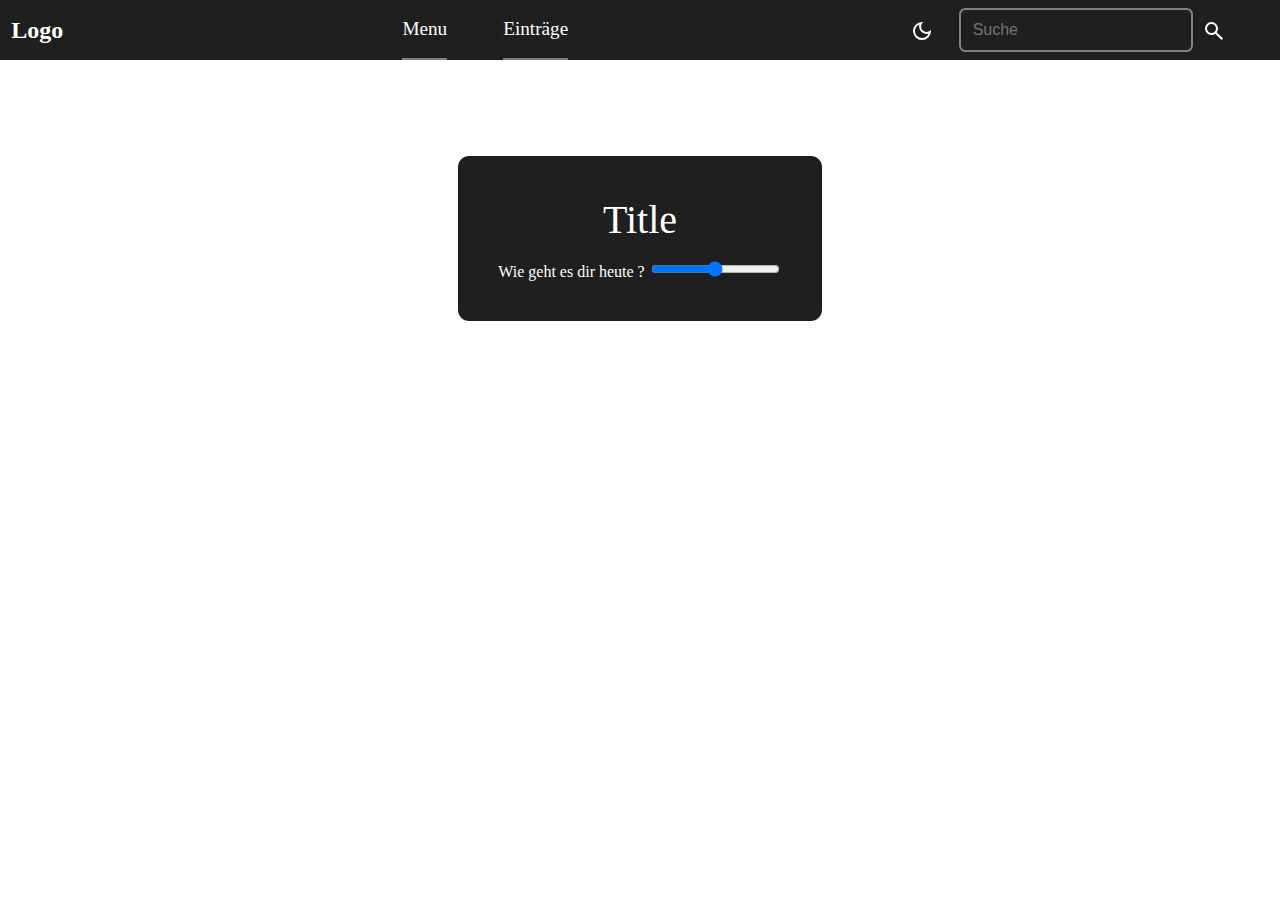
<file: frontend/index.html>
<!DOCTYPE html>
<html lang="en">
<head>
    <meta charset="UTF-8">
    <meta name="viewport" content="width=device-width, initial-scale=1.0">
    <link rel="stylesheet" href="index.css">
    <title>Projekt</title>
</head>
    
<body>
    <header class=" headerContainer">
        <a class="headerTitle">
           Logo
        </a>

        <nav class="headerNavLeftContainer">
            <a class="headerNavItem" href="">Menu</a>
            <a class="headerNavItem" href="">Einträge</a>
        </nav>

        <div class="headerNavRightContainer">
            <button class="headerButton" id="darkModeButton">
                <svg xmlns="http://www.w3.org/2000/svg" viewBox="0 -960 960 960" fill="#e8eaed"><path d="M480-120q-150 0-255-105T120-480q0-150 105-255t255-105q14 0 27.5 1t26.5 3q-41 29-65.5 75.5T444-660q0 90 63 153t153 63q55 0 101-24.5t75-65.5q2 13 3 26.5t1 27.5q0 150-105 255T480-120Zm0-80q88 0 158-48.5T740-375q-20 5-40 8t-40 3q-123 0-209.5-86.5T364-660q0-20 3-40t8-40q-78 32-126.5 102T200-480q0 116 82 198t198 82Zm-10-270Z"/></svg>
            </button>
            <input class="headerSearch" id="headerSearch" type="text" placeholder="Suche" autocomplete="off">
            <button class="headerButton" id="searchButton">
                <svg xmlns="http://www.w3.org/2000/svg" viewBox="0 -960 960 960" fill="#e8eaed"><path d="M784-120 532-372q-30 24-69 38t-83 14q-109 0-184.5-75.5T120-580q0-109 75.5-184.5T380-840q109 0 184.5 75.5T640-580q0 44-14 83t-38 69l252 252-56 56ZM380-400q75 0 127.5-52.5T560-580q0-75-52.5-127.5T380-760q-75 0-127.5 52.5T200-580q0 75 52.5 127.5T380-400Z"/></svg>
            </button>
        </div>
    </header>

    <div class="mainContainer" method="post">
        <div class="mainTitle">Title</div>
        <form class="mainContentContainer">
            <div class="feelingContainer">
                <span>Wie geht es dir heute ?</span>
                <input type="range" name="" id="" max="10">
            </div>
            
        </form>
    </div>

    <script src="index.js"></script>
</body>
</html>
</file>
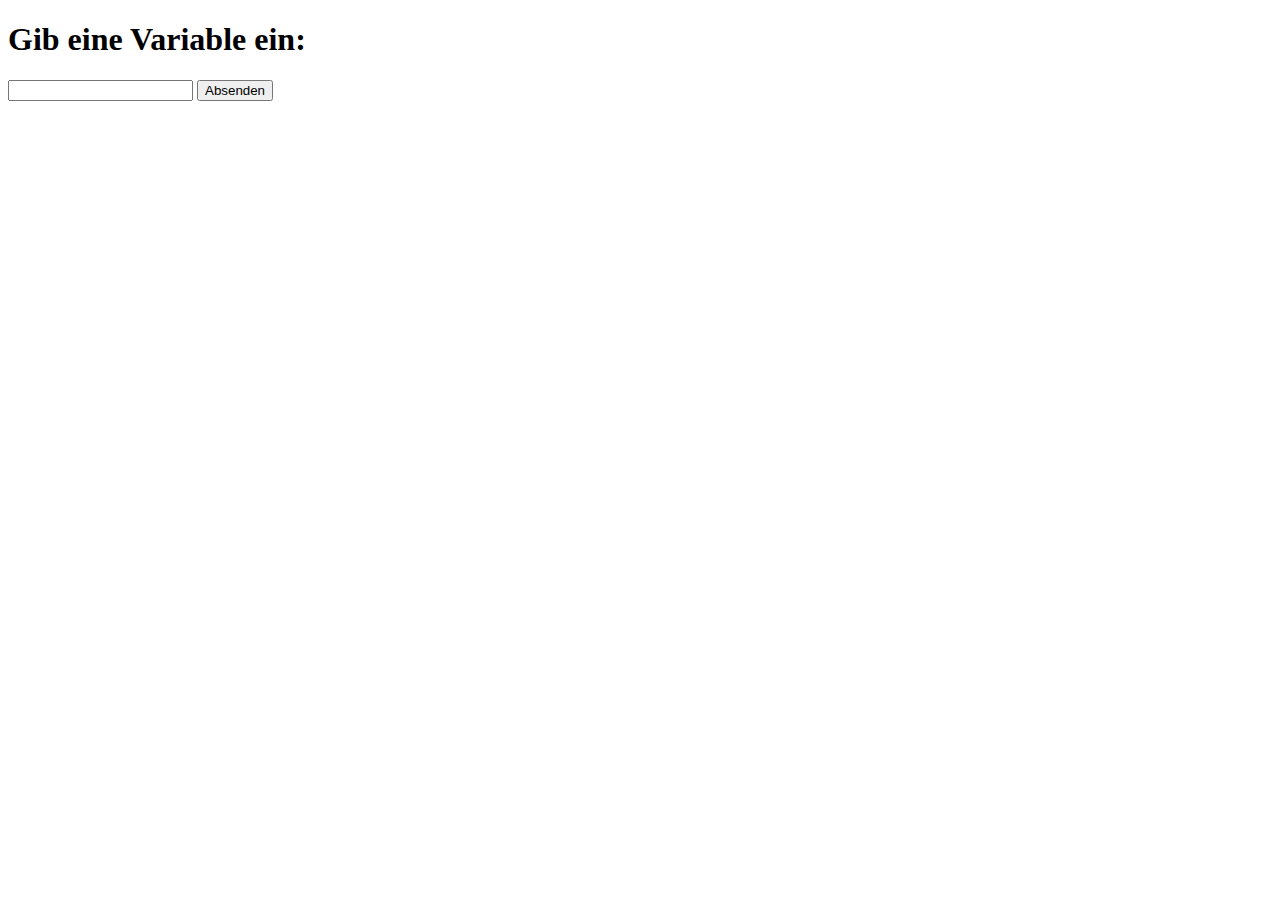
<file: backend/probe/templates/index.html>
<!DOCTYPE html>
<html lang="de">
<head>
    <meta charset="UTF-8">
    <meta name="viewport" content="width=device-width, initial-scale=1.0">
    <title>Flask Variable Senden</title>
</head>
<body>
    <h1>Gib eine Variable ein:</h1>
    <form action="/submit" method="post"></form>
        <input type="text" name="user_input" required>
        <button type="submit">Absenden</button>
    </form>
</body>
</html>
</file>
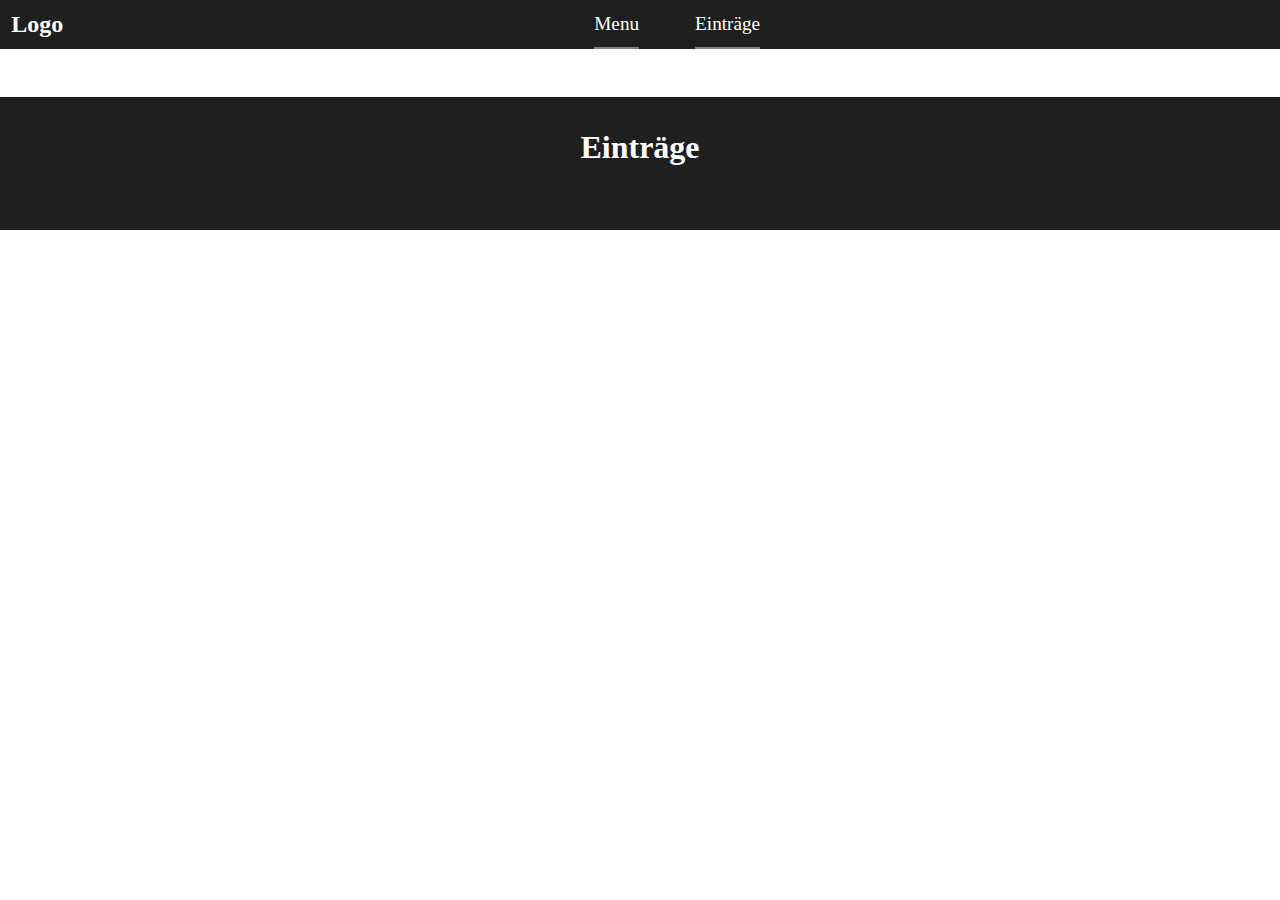
<file: backend/templates/eintraege.html>
<!DOCTYPE html>
<html lang="en">
<head>
    <meta charset="UTF-8">
    <meta name="viewport" content="width=device-width, initial-scale=1.0">
    <title>Einträge</title>
    <link rel="stylesheet" href="../static/style.css">
</head>
<body>
    <header class=" headerContainer">
        <a class="headerTitle">
           Logo
        </a>

        <nav class="headerNavLeftContainer">
            <a class="headerNavItem" href="/">Menu</a>
            <a class="headerNavItem" href="/eintraege">Einträge</a>
        </nav>
    </header>

    <div class="anzeigeContainer" id="anzeigeContainer">
        <div class="anzeigeTitle">Einträge</div>
        <div class="anzeigeContent" id="anzeigeContent">

        </div>
    </div>
    
    <script src="../static/eintraege.js"></script>
</body>
</html>
</file>
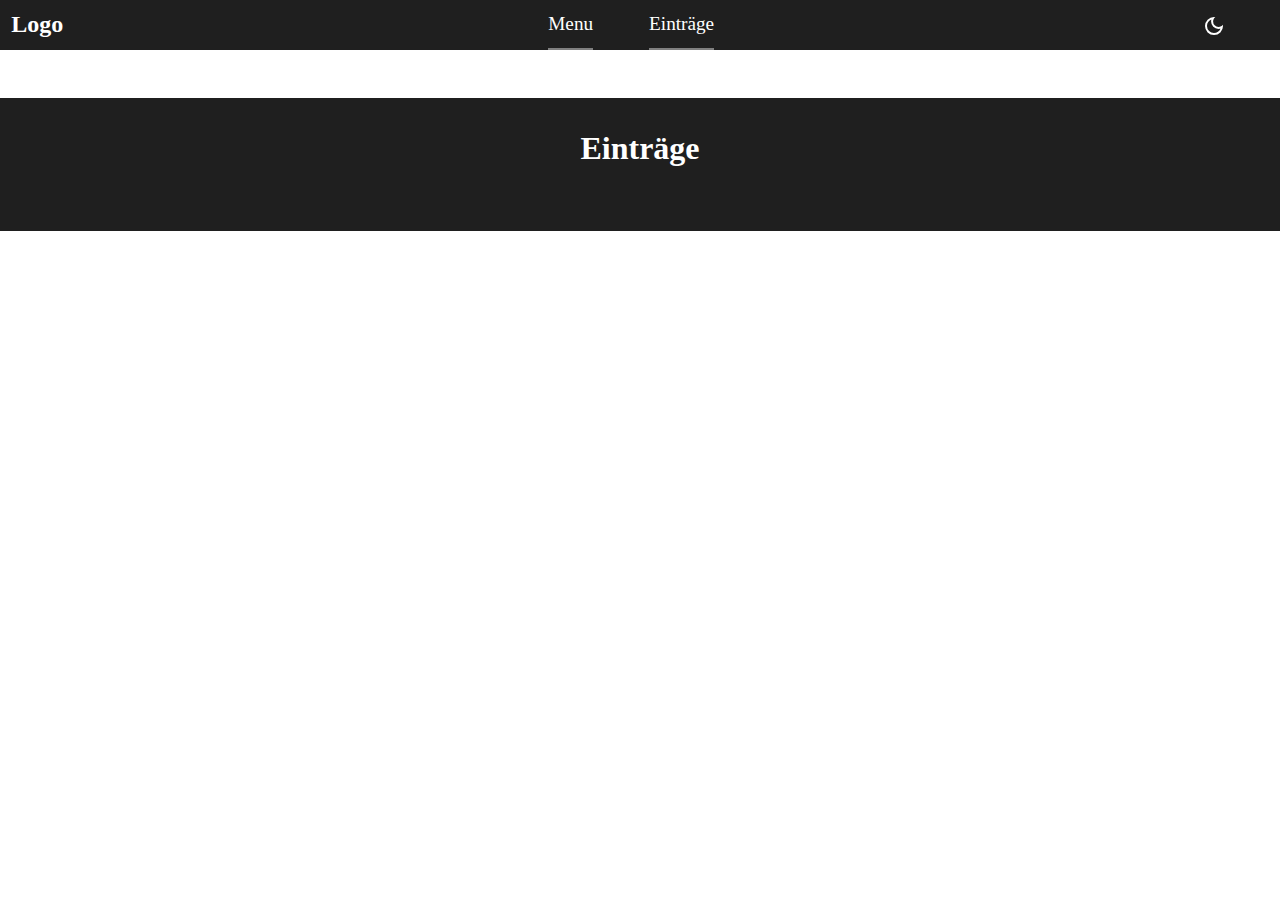
<file: Tagebuch/templates/eintraege.html>
<!DOCTYPE html>
<html lang="en">
<head>
    <meta charset="UTF-8">
    <meta name="viewport" content="width=device-width, initial-scale=1.0">
    <title>Einträge</title>
    <link rel="stylesheet" href="../static/style.css">
</head>
<body>
    <header class=" headerContainer">
        <a class="headerTitle">
           Logo
        </a>

        <nav class="headerNavLeftContainer">
            <a class="headerNavItem" href="/">Menu</a>
            <a class="headerNavItem" href="/eintraege">Einträge</a>
        </nav>

        <div class="headerNavRightContainer">
            <button class="headerButton" id="darkModeButton">
                <svg xmlns="http://www.w3.org/2000/svg" viewBox="0 -960 960 960" fill="#e8eaed"><path d="M480-120q-150 0-255-105T120-480q0-150 105-255t255-105q14 0 27.5 1t26.5 3q-41 29-65.5 75.5T444-660q0 90 63 153t153 63q55 0 101-24.5t75-65.5q2 13 3 26.5t1 27.5q0 150-105 255T480-120Zm0-80q88 0 158-48.5T740-375q-20 5-40 8t-40 3q-123 0-209.5-86.5T364-660q0-20 3-40t8-40q-78 32-126.5 102T200-480q0 116 82 198t198 82Zm-10-270Z"/></svg>
            </button>
        </div>
    </header>

    <div class="anzeigeContainer" id="anzeigeContainer">
        <div class="anzeigeTitle">Einträge</div>
        <div class="anzeigeContent" id="anzeigeContent">

        </div>
    </div>
    
    <script src="../static/eintraege.js"></script>
</body>
</html>
</file>
<file: frontend/index.css>
body {
    box-sizing: border-box;
    margin: 0;
    padding: 0;
}

/* Header */
.headerContainer {
    display: flex;
    background-color: #1f1f1f;
    color: white;
    height: fit-content;
}

.headerTitle {
    font-size: 1.5em;
    font-weight: bold;
    padding: 0.7rem;
    align-content: center;
}

/* Nav */

.headerNavLeftContainer {
    display: flex;
    margin: 0 auto;
    gap: 3.5rem;
}

.headerNavRightContainer {
    display: flex;
    margin-right: 2.5rem;
    padding: 0.5rem;
    gap: 0.2rem
}

.headerNavItem {
    text-decoration: none;
    border-bottom: 2px solid gray;
    font-weight: 540;
    font-size: 1.2rem;
    color: white;
    align-content: center;
}

.headerNavItem:hover {
    border-bottom: 3px solid aqua;
    transition: border-color 0.5s ease-in-out;
}


.headerButton {
    margin-top: 0.3rem;
    outline: none;
    background-color: inherit;
    border: none;
    border-radius: 0.25rem;
}

.headerButton:hover svg{
    fill: aqua;
    transition: fill 0.5s ease-in-out;
}   

.headerContainer svg {
    fill: white;
    width: 1.5rem;
    height: 1.5rem;
}

.headerSearch {
    margin-left: 1rem;
    outline: none;
    border-radius: 0.4rem;
    border: 2px solid gray;
    background-color: inherit;
    color: white;
    padding: 0.7rem;
    font-size: 1rem;
}

.headerSearch:focus {
    border: 2px solid aqua;
    transition: border-color 0.5s ease-in-out;
}

/* Main */
.mainContainer {
    display: flex;
    flex-direction: column;
    color: white;
    margin: 6rem auto;
    width: fit-content;
    gap: 1rem;
    background-color: #1f1f1f;
    padding: 2.5rem;
    border-radius: 0.7rem;
}

.mainTitle {
    font-size: 2.5rem;
    text-align: center;
}

.mainContentContainer {
    display: flex;
    flex-direction: column;
    gap: 3rem;
    justify-content: center;
}
</file>
<file: backend/static/style.css>
body {
    box-sizing: border-box;
    margin: 0;
    padding: 0;
}

/* Header */
.headerContainer {
    display: flex;
    background-color: #1f1f1f;
    color: white;
    height: fit-content;
}

.headerTitle {
    font-size: 1.5em;
    font-weight: bold;
    padding: 0.7rem;
    align-content: center;
}

/* Nav */

.headerNavLeftContainer {
    display: flex;
    margin: 0 auto;
    gap: 3.5rem;
}

.headerNavRightContainer {
    display: flex;
    margin-right: 2.5rem;
    padding: 0.5rem;
    gap: 0.2rem
}

.headerNavItem {
    text-decoration: none;
    border-bottom: 2px solid gray;
    font-weight: 540;
    font-size: 1.2rem;
    color: white;
    align-content: center;
}

.headerNavItem:hover {
    border-bottom: 3px solid aqua;
    transition: border-color 0.5s ease-in-out;
}


.headerButton {
    margin-top: 0.3rem;
    outline: none;
    background-color: inherit;
    border: none;
    border-radius: 0.25rem;
}

.headerButton:hover svg{
    fill: aqua;
    transition: fill 0.5s ease-in-out;
}   

.headerContainer svg {
    fill: white;
    width: 1.5rem;
    height: 1.5rem;
}

.headerSearch {
    margin-left: 1rem;
    outline: none;
    border-radius: 0.4rem;
    border: 2px solid gray;
    background-color: inherit;
    color: white;
    padding: 0.7rem;
    font-size: 1rem;
}

.headerSearch:focus {
    border: 2px solid aqua;
    transition: border-color 0.5s ease-in-out;
}

/* Main */
.mainContainer {
    display: flex;
    flex-direction: column;
    color: white;
    margin: 2.5rem auto;
    width: fit-content;
    background-color: #1f1f1f;
    padding: 2.5rem;
    border-radius: 0.7rem;
}

.mainTitle {
    margin-top: 1.5rem;
    font-size: 2.5rem;
    text-align: center;
    font-weight: 550;
}

.mainContentContainer {
    display: flex;
    padding: 1rem 4rem;
    flex-direction: column;
    gap: 2.5rem;
    justify-content: center;
}

/* Name */
.nameContainer {
    display: flex;
    flex-direction: column;
    gap: 0.7rem;
}

.nameTitle {
    font-size: 1.2rem;
    text-align: center;
}

.nameInput {
    padding: 0.7rem;
    background-color: #1f1f1f;
    border: 2px solid gray;
    border-radius: 0.5rem;
    color: white;
    outline: none;
    font-size: 1rem;
    width: fit-content;
    margin: 0 auto;
}

.nameInput:focus {
    border: 2px solid aqua;
    transition: border-color 0.5s ease-in-out;
}

/* Type */
.typeContainer {
    display: flex;
    flex-direction: column;
    gap: 0.7rem;
}

.typeTitle {
    font-size: 1.2rem;
    text-align: center;
}

.typeSelect {
    padding: 0.7rem;
    background-color: #1f1f1f;
    border: 2px solid gray;
    border-radius: 0.5rem;
    color: white;
    outline: none;
    font-size: 1rem;
    width: fit-content;
    margin: 0 auto;
}

.typeSelect:active {
    border: 2px solid aqua;
    transition: border-color 0.5s ease-in-out;
}

/* Feeling */

.feelingContainer {
    display: flex;
    flex-direction: column;
    gap: 0.7rem;
    padding: 1rem;
}

.feelingTitle {
    font-size: 1.2rem;
    text-align: center;
}

.feelingOutput {
    font-size: 1rem;
    text-align: center;
    border: 2px solid gray;
    border-radius: 0.7rem;
    padding: 0.6rem;
    width: fit-content;
    margin: 0 auto;
}

/* Location */
.locationContainer {
    display: flex;
    flex-direction: column;
    gap: 0.7rem;
}

.locationTitle {
    font-size: 1.2rem;
    text-align: center;
}

.locationInput {
    padding: 0.7rem;
    background-color: #1f1f1f;
    border: 2px solid gray;
    border-radius: 0.5rem;
    color: white;
    outline: none;
    font-size: 1rem;
    width: fit-content;
    margin: 0 auto;
}

.locationInput:focus {
    border: 2px solid aqua;
    transition: border-color 0.5s ease-in-out;
}

/* Description */
.descriptionContainer {
    display: flex;
    flex-direction: column;
    margin: 0 auto;
    gap: 0.7rem;
}

.descriptionTitle {
    font-size: 1.2rem;
    text-align: center;
}

.descriptionInput {
    background-color: #1f1f1f;
    border: 2px solid gray;
    border-radius: 0.7rem;
    color: white;
    font-size: 1.1rem;
    width: 18rem;
    height: 5rem;
    padding: 1rem;
    resize: none;
    outline: none;
}

.descriptionInput:focus {
    border: 2px solid aqua;
    transition: border-color 0.5s ease-in-out;
}

.descriptionInput::placeholder {
    padding: 0.1rem;
}

/* Submit */
.submitButton {
    width: fit-content;
    background-color: #1f1f1f;
    font-size: 0.9rem;
    font-weight: 500;
    border: 2px solid gray;
    color: white;
    margin: 0 auto;
    padding: 0.9rem;
    border-radius: 0.65rem;
}

.submitButton:hover {
    border: 2px solid aqua;
    transition: border-color 0.5s ease-in-out;
}

/* Eintraege */
.anzeigeContainer {
    display: flex;
    flex-direction: column;
    color: white;
    margin: 3rem auto;
    padding: 2rem;
    background-color: #1f1f1f;
}

.anzeigeContent {
    display: flex;
    flex-direction: row;
    flex-wrap: wrap;
    gap: 2.5rem;
    margin: 0 auto;
    justify-content: space-evenly;
    max-width: 80rem;
}

.anzeigeEintrag {
    display: flex;
    flex-direction: column;
    width: 22rem;
    border: 2px solid gray;
    border-radius: 0.7rem;
    padding: 1rem 1em;
}

.anzeigeName {
    text-align: center;
    font-size: 1.5rem;
    text-decoration: underline;
}

.anzeigeTyp {
    text-align: center;
    font-size: 1.2rem;
}

.anzeigeDescription {
    text-align: center;
    font-size: 1.2rem;
}

.anzeigeEmpfehlung {
    text-align: center;
    font-size: 1.2rem;
}

.anzeigeTitle {
    font-size: 2rem;
    text-align: center;
    margin-bottom: 2rem;
    font-weight: 550;
}

.anzeigeLocation {
    text-align: center;
    font-size: 1.1rem;
}

.anzeigeFeeling {
    text-align: center;
    font-size: 1.1rem;
}

.anzeigeDate {
    margin-top: auto;
    text-align: center;
    margin-bottom: 0;
}

.anzeigeDelete {
    width: fit-content;
    margin-top: auto;
    background-color: #1f1f1f;
    border: none;
    cursor: pointer;
}

.anzeigeDelete svg {
    fill: red;
}
</file>
<file: Tagebuch/static/style.css>
body {
    box-sizing: border-box;
    margin: 0;
    padding: 0;
}

/* Header */
.headerContainer {
    display: flex;
    background-color: #1f1f1f;
    color: white;
    height: fit-content;
}

.headerTitle {
    font-size: 1.5em;
    font-weight: bold;
    padding: 0.7rem;
    align-content: center;
}

/* Nav */

.headerNavLeftContainer {
    display: flex;
    margin: 0 auto;
    gap: 3.5rem;
}

.headerNavRightContainer {
    display: flex;
    margin-right: 2.5rem;
    padding: 0.5rem;
    gap: 0.2rem
}

.headerNavItem {
    text-decoration: none;
    border-bottom: 2px solid gray;
    font-weight: 540;
    font-size: 1.2rem;
    color: white;
    align-content: center;
}

.headerNavItem:hover {
    border-bottom: 3px solid aqua;
    transition: border-color 0.5s ease-in-out;
}


.headerButton {
    margin-top: 0.3rem;
    outline: none;
    background-color: inherit;
    border: none;
    border-radius: 0.25rem;
}

.headerButton:hover svg{
    fill: aqua;
    transition: fill 0.5s ease-in-out;
}   

.headerContainer svg {
    fill: white;
    width: 1.5rem;
    height: 1.5rem;
}

.headerSearch {
    margin-left: 1rem;
    outline: none;
    border-radius: 0.4rem;
    border: 2px solid gray;
    background-color: inherit;
    color: white;
    padding: 0.7rem;
    font-size: 1rem;
}

.headerSearch:focus {
    border: 2px solid aqua;
    transition: border-color 0.5s ease-in-out;
}

/* Main */
.mainContainer {
    display: flex;
    flex-direction: column;
    color: white;
    margin: 2.5rem auto;
    width: fit-content;
    background-color: #1f1f1f;
    padding: 2.5rem;
    border-radius: 0.7rem;
}

.mainTitle {
    margin-top: 1.5rem;
    font-size: 2.5rem;
    text-align: center;
    font-weight: 550;
}

.mainContentContainer {
    display: flex;
    padding: 1rem 4rem;
    flex-direction: column;
    gap: 2.5rem;
    justify-content: center;
}

/* Name */
.nameContainer {
    display: flex;
    flex-direction: column;
    gap: 0.7rem;
}

.nameTitle {
    font-size: 1.2rem;
    text-align: center;
}

.nameInput {
    padding: 0.7rem;
    background-color: #1f1f1f;
    border: 2px solid gray;
    border-radius: 0.5rem;
    color: white;
    outline: none;
    font-size: 1rem;
    width: fit-content;
    margin: 0 auto;
}

.nameInput:focus {
    border: 2px solid aqua;
    transition: border-color 0.5s ease-in-out;
}

/* Type */
.typeContainer {
    display: flex;
    flex-direction: column;
    gap: 0.7rem;
}

.typeTitle {
    font-size: 1.2rem;
    text-align: center;
}

.typeSelect {
    padding: 0.7rem;
    background-color: #1f1f1f;
    border: 2px solid gray;
    border-radius: 0.5rem;
    color: white;
    outline: none;
    font-size: 1rem;
    width: fit-content;
    margin: 0 auto;
}

.typeSelect:active {
    border: 2px solid aqua;
    transition: border-color 0.5s ease-in-out;
}

/* Feeling */

.feelingContainer {
    display: flex;
    flex-direction: column;
    gap: 0.7rem;
    padding: 1rem;
}

.feelingTitle {
    font-size: 1.2rem;
    text-align: center;
}

.feelingOutput {
    font-size: 1rem;
    text-align: center;
    border: 2px solid gray;
    border-radius: 0.7rem;
    padding: 0.6rem;
    width: fit-content;
    margin: 0 auto;
}

/* Location */
.locationContainer {
    display: flex;
    flex-direction: column;
    gap: 0.7rem;
}

.locationTitle {
    font-size: 1.2rem;
    text-align: center;
}

.locationInput {
    padding: 0.7rem;
    background-color: #1f1f1f;
    border: 2px solid gray;
    border-radius: 0.5rem;
    color: white;
    outline: none;
    font-size: 1rem;
    width: fit-content;
    margin: 0 auto;
}

.locationInput:focus {
    border: 2px solid aqua;
    transition: border-color 0.5s ease-in-out;
}

/* Description */
.descriptionContainer {
    display: flex;
    flex-direction: column;
    margin: 0 auto;
    gap: 0.7rem;
}

.descriptionTitle {
    font-size: 1.2rem;
    text-align: center;
}

.descriptionInput {
    background-color: #1f1f1f;
    border: 2px solid gray;
    border-radius: 0.7rem;
    color: white;
    font-size: 1.1rem;
    width: 18rem;
    height: 5rem;
    padding: 1rem;
    resize: none;
    outline: none;
}

.descriptionInput:focus {
    border: 2px solid aqua;
    transition: border-color 0.5s ease-in-out;
}

.descriptionInput::placeholder {
    padding: 0.1rem;
}

/* Submit */
.submitButton {
    width: fit-content;
    background-color: #1f1f1f;
    font-size: 0.9rem;
    font-weight: 500;
    border: 2px solid gray;
    color: white;
    margin: 0 auto;
    padding: 0.9rem;
    border-radius: 0.65rem;
}

.submitButton:hover {
    border: 2px solid aqua;
    transition: border-color 0.5s ease-in-out;
}

/* Eintraege */
.anzeigeContainer {
    display: flex;
    flex-direction: column;
    color: white;
    margin: 3rem auto;
    padding: 2rem;
    background-color: #1f1f1f;
}

.anzeigeContent {
    display: flex;
    flex-direction: row;
    flex-wrap: wrap;
    gap: 2.5rem;
    margin: 0 auto;
    justify-content: space-evenly;
    max-width: 80rem;
}

.anzeigeEintrag {
    display: flex;
    flex-direction: column;
    width: 22rem;
    border: 2px solid gray;
    border-radius: 0.7rem;
    padding: 1rem 1em;
}

.anzeigeName {
    text-align: center;
    font-size: 1.5rem;
    text-decoration: underline;
}

.anzeigeTyp {
    text-align: center;
    font-size: 1.2rem;
}

.anzeigeDescription {
    text-align: center;
    font-size: 1.2rem;
}

.anzeigeEmpfehlung {
    text-align: center;
    font-size: 1.2rem;
}

.anzeigeTitle {
    font-size: 2rem;
    text-align: center;
    margin-bottom: 2rem;
    font-weight: 550;
}

.anzeigeLocation {
    text-align: center;
    font-size: 1.1rem;
}

.anzeigeFeeling {
    text-align: center;
    font-size: 1.1rem;
}

.anzeigeDate {
    margin-top: auto;
    text-align: center;
    margin-bottom: 0;
}

.anzeigeDelete {
    width: fit-content;
    margin-top: auto;
    background-color: #1f1f1f;
    border: none;
    cursor: pointer;
}

.anzeigeDelete svg {
    fill: red;
}
</file>
